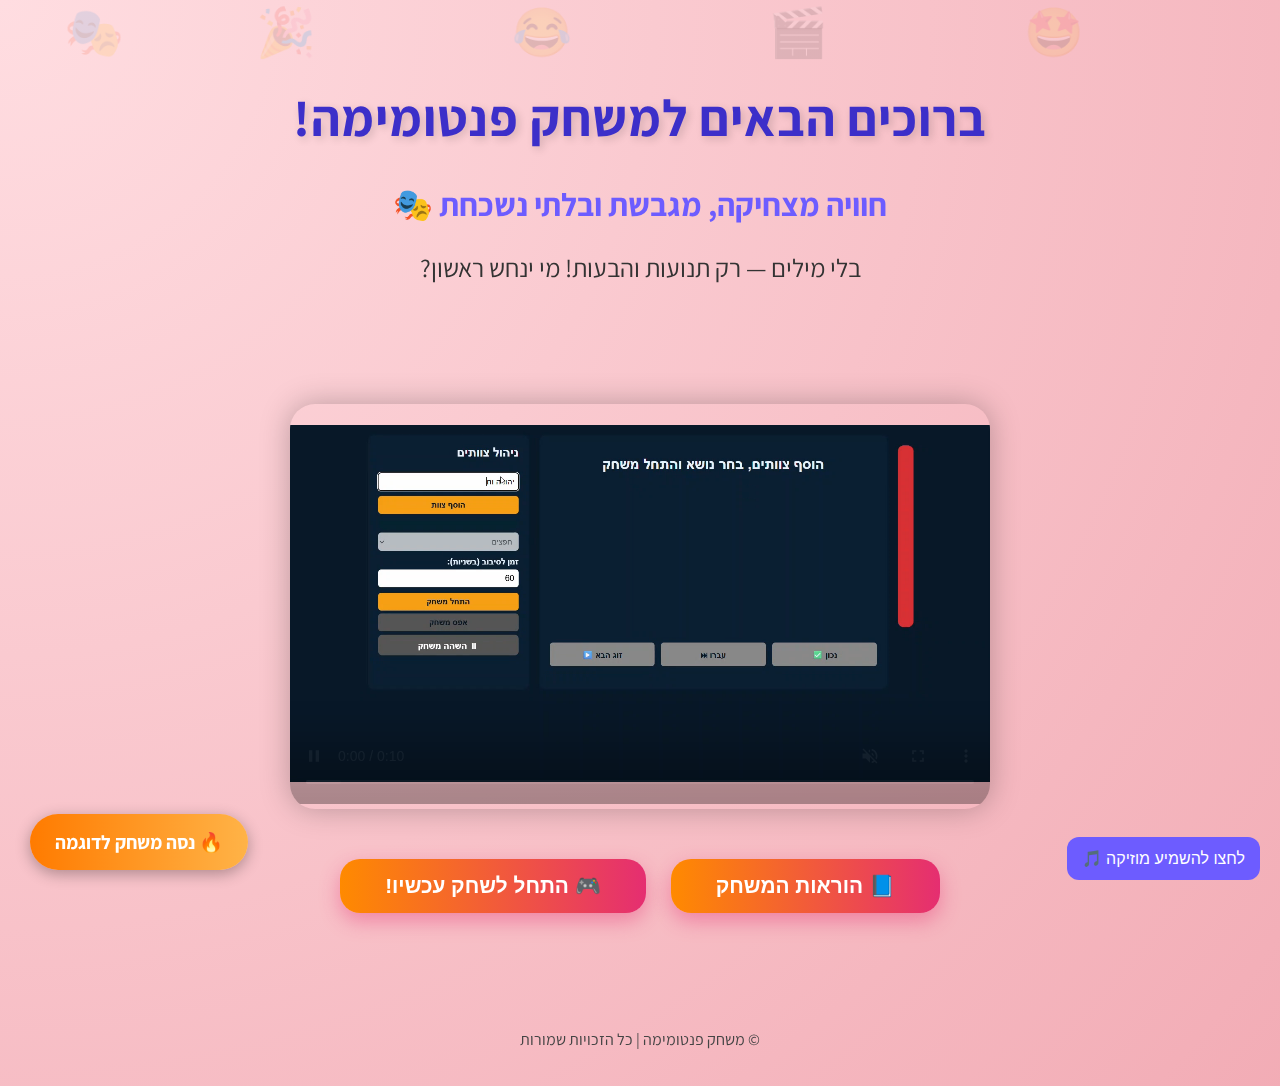
<file: index.html>
<!DOCTYPE html>
<html lang="he" dir="rtl">

<head>
  <meta charset="UTF-8">
  <meta name="viewport" content="width=device-width, initial-scale=1.0">
  <title>משחק פנטומימה</title>
  <link href="https://fonts.googleapis.com/css2?family=Assistant:wght@400;700&display=swap" rel="stylesheet">
  <style>
    body {
      margin: 0;
      font-family: 'Assistant', sans-serif;
      background: radial-gradient(circle at top left, #ffdde1, #ee9ca7, #a1c4fd, #c2e9fb);
      background-size: 400% 400%;
      animation: gradientShift 15s ease infinite;
      color: #222;
      overflow-x: hidden;
      text-align: center;
    }

    /* כפתור זז שמושך תשומת לב */
    #tryDemoBtn {
      position: fixed;
      bottom: 30px;
      left: 30px;
      background: linear-gradient(90deg, #ff7b00, #ffb347);
      color: white;
      border-radius: 50px;
      padding: 15px 25px;
      font-weight: bold;
      font-size: 1.2rem;
      box-shadow: 0 4px 15px rgba(0, 0, 0, 0.3);
      animation: pulse 2s infinite ease-in-out;
      cursor: pointer;
    }

    @keyframes gradientShift {
      0% {
        background-position: 0% 50%;
      }

      50% {
        background-position: 100% 50%;
      }

      100% {
        background-position: 0% 50%;
      }
    }

    header {
      padding: 50px 20px 30px;
      animation: fadeInDown 1.5s ease;
    }

    h1 {
      font-size: 3.2rem;
      color: #3c2fc9;
      margin-bottom: 10px;
      text-shadow: 3px 3px 8px rgba(0, 0, 0, 0.15);
      letter-spacing: 1px;
    }

    p.subtitle {
      font-size: 2rem;
      color: #6d5cff;
      margin-bottom: 20px;
      font-weight: bold;
    }

    .tagline {
      font-size: 1.6rem;
      color: #333;
      margin-bottom: 60px;
      animation: fadeIn 2s ease;
    }

    .floating-icons span {
      position: absolute;
      display: block;
      font-size: 3rem;
      opacity: 0.15;
      animation: float 10s infinite ease-in-out;
    }

    .floating-icons {
      position: fixed;
      inset: 0;
      z-index: -1;
      overflow: hidden;
    }

    @keyframes float {
      0% {
        transform: translateY(100vh) rotate(0deg);
        opacity: 0;
      }

      30% {
        opacity: 1;
      }

      100% {
        transform: translateY(-10vh) rotate(360deg);
        opacity: 0;
      }
    }

    .video-container {
      margin: 30px auto;
      max-width: 700px;
      border-radius: 25px;
      overflow: hidden;
      box-shadow: 0 0 30px rgba(0, 0, 0, 0.25);
      animation: fadeInUp 1.5s ease;
    }

    video {
      width: 100%;
      height: 400px;
      border: none;
    }

    .buttons {
      margin-top: 50px;
      display: flex;
      justify-content: center;
      gap: 25px;
      flex-wrap: wrap;
    }

    .btn {
      background: linear-gradient(90deg, #ff8a00, #e52e71);
      color: white;
      border: none;
      border-radius: 20px;
      padding: 15px 45px;
      font-size: 1.3rem;
      font-weight: bold;
      cursor: pointer;
      transition: transform 0.3s ease, box-shadow 0.3s ease;
      box-shadow: 0 8px 20px rgba(229, 46, 113, 0.4);
      animation: bounceIn 2s ease;
    }

    .btn:hover {
      transform: scale(1.08);
      box-shadow: 0 10px 25px rgba(255, 120, 80, 0.5);
    }

    /* כפתור זז ומושך עין */
    .btn-demo {
      background: linear-gradient(90deg, #00c9ff, #92fe9d);
      position: relative;
      animation: pulse 2s infinite, floatButton 4s ease-in-out infinite;
    }

    @keyframes pulse {
      0% {
        box-shadow: 0 0 0 0 rgba(0, 201, 255, 0.6);
      }

      70% {
        box-shadow: 0 0 0 20px rgba(0, 201, 255, 0);
      }

      100% {
        box-shadow: 0 0 0 0 rgba(0, 201, 255, 0);
      }
    }

    @keyframes floatButton {

      0%,
      100% {
        transform: translateY(0);
      }

      50% {
        transform: translateY(-8px);
      }
    }

    footer {
      margin-top: 80px;
      padding: 20px;
      font-size: 1rem;
      color: #444;
    }

    @keyframes fadeIn {
      from {
        opacity: 0;
      }

      to {
        opacity: 1;
      }
    }

    @keyframes fadeInUp {
      from {
        opacity: 0;
        transform: translateY(40px);
      }

      to {
        opacity: 1;
        transform: translateY(0);
      }
    }

    @keyframes fadeInDown {
      from {
        opacity: 0;
        transform: translateY(-40px);
      }

      to {
        opacity: 1;
        transform: translateY(0);
      }
    }

    @keyframes bounceIn {
      0% {
        transform: scale(0.9);
        opacity: 0;
      }

      60% {
        transform: scale(1.05);
        opacity: 1;
      }

      100% {
        transform: scale(1);
      }
    }
  </style>
</head>

<body>
  <audio id="bgAudio" src="./start.mp3" loop preload="auto"></audio>

  <div class="floating-icons">
    <span style="left:5%; animation-delay:0s;">🎭</span>
    <span style="left:20%; animation-delay:2s;">🎉</span>
    <span style="left:40%; animation-delay:4s;">😂</span>
    <span style="left:60%; animation-delay:6s;">🎬</span>
    <span style="left:80%; animation-delay:8s;">🤩</span>
  </div>

  <header>
    <h1>ברוכים הבאים למשחק פנטומימה!</h1>
    <p class="subtitle">חוויה מצחיקה, מגבשת ובלתי נשכחת 🎭</p>
    <p class="tagline">בלי מילים — רק תנועות והבעות! מי ינחש ראשון?</p>
  </header>

  <div class="video-container">
    <video src="game_speed.mp4" controls autoplay muted loop></video>
  </div>
 <div id="tryDemoBtn" onclick="window.location.href='demo-game.html'">
      🔥 נסה משחק לדוגמה
    </div>
  <div class="buttons">
    <button class="btn" onclick="window.location.href='instructions.html'">📘 הוראות המשחק</button>
    <button class="btn" onclick="window.location.href='payment.html'">🎮 התחל לשחק עכשיו!</button>
   
  </div>

  <footer>
    <p>© משחק פנטומימה | כל הזכויות שמורות</p>
  </footer>

  <script>
    const audio = document.getElementById('bgAudio');
    audio.play().catch(() => {
      const btn = document.createElement('button');
      btn.textContent = 'לחצו להשמיע מוזיקה 🎵';
      btn.style.cssText = 'position:fixed;bottom:20px;right:20px;padding:12px 15px;font-size:16px;border:none;border-radius:12px;background:#6d5cff;color:#fff;z-index:9999;';
      btn.onclick = () => {
        audio.play();
        btn.remove();
      };
      document.body.appendChild(btn);
    });
  </script>
</body>

</html>
</file>
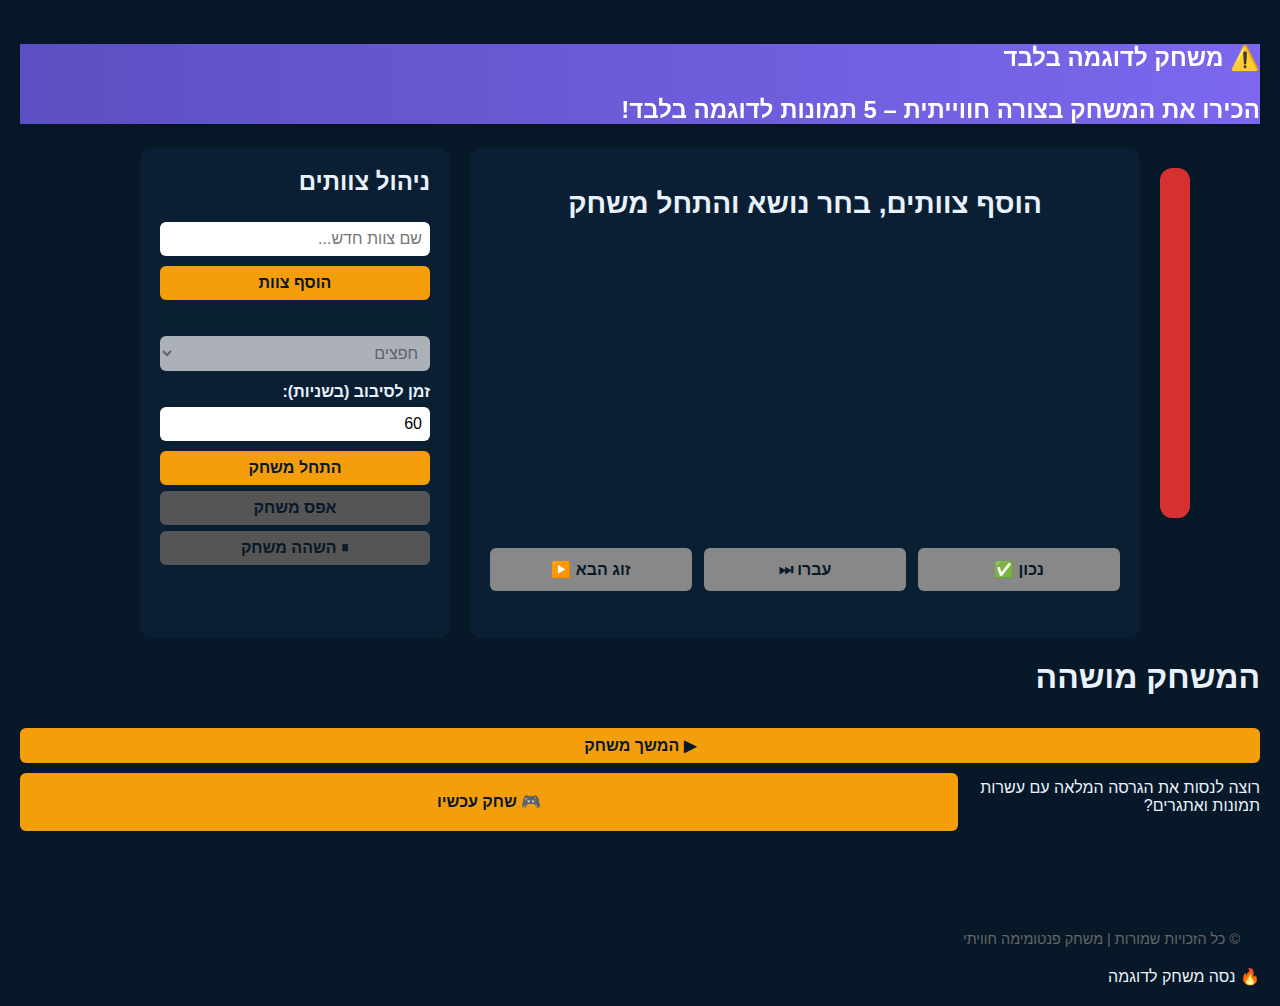
<file: demo-game.html>
<!DOCTYPE html>
<html lang="he" dir="rtl">

<head>
  <meta charset="UTF-8" />
  <meta name="viewport" content="width=device-width, initial-scale=1.0" />
  <title>משחק פנטומימה - גרסת דמו</title>
  <link href="https://fonts.googleapis.com/css2?family=Assistant:wght@400;700&display=swap" rel="stylesheet">
  <link rel="stylesheet" href="./game.css">

  <style>
    /* body {
      margin: 0;
      font-family: 'Assistant', sans-serif;
      background: linear-gradient(135deg, #d6e2ff, #f1e4ff, #e4f1ff);
      color: #333;
      text-align: center;
      overflow-x: hidden;
      animation: fadeIn 1.2s ease;
    } */

    header {
      /* padding: 20px; */
      background: linear-gradient(90deg, #5c4fc1, #7b68ee);
      color: white;
      font-weight: bold;
      font-size: 1.5rem;
      position: sticky;
      top: 0;
      z-index: 1000;
      box-shadow: 0 2px 10px rgba(0, 0, 0, 0.2);

      #text {
        align-self: flex-end;
      }
    }

    /* h1 {
      font-size: 2.8rem;
      color: #4a3dbf;
      margin: 30px 0 10px;
    }

    p {
      font-size: 1.3rem;
      color: #555;
    } */

    /* #gameContainer {
      margin: 40px auto;
      max-width: 600px;
      background: white;
      border-radius: 20px;
      padding: 20px;
      box-shadow: 0 0 25px rgba(74, 61, 191, 0.3);
      animation: fadeInUp 1s ease;
    } */

    /* img {
      width: 100%;
      border-radius: 20px;
      box-shadow: 0 4px 20px rgba(0,0,0,0.2);
      margin-bottom: 20px;
    }

    button {
      background: linear-gradient(90deg, #5c4fc1, #7b68ee);
      color: white;
      border: none;
      border-radius: 15px;
      padding: 15px 40px;
      font-size: 1.2rem;
      font-weight: bold;
      cursor: pointer;
      transition: all 0.3s ease;
      box-shadow: 0 6px 15px rgba(0, 0, 0, 0.2);
      margin: 10px;
    } */

    button:hover {
      transform: translateY(-4px);
      background: linear-gradient(90deg, #7b68ee, #8b79ff);
    }

    footer {
      margin-top: 80px;
      padding: 20px;
      font-size: 0.9rem;
      color: #666;
    }

    #demoEnd {
      display: flex;
      animation: fadeIn 1s ease;
    }

    @keyframes fadeIn {
      from {
        opacity: 0;
      }

      to {
        opacity: 1;
      }
    }

    @keyframes fadeInUp {
      from {
        opacity: 0;
        transform: translateY(40px);
      }

      to {
        opacity: 1;
        transform: translateY(0);
      }
    }



    @keyframes pulse {

      0%,
      100% {
        transform: scale(1);
      }

      50% {
        transform: scale(1.1);
      }
    }
    #messageBox {
  position: fixed;
  top: 20px;
  left: 50%;
  transform: translateX(-50%);
  background: rgba(40, 40, 40, 0.9);
  color: #fff;
  font-family: 'Assistant', sans-serif;
  font-size: 1.1rem;
  padding: 15px 25px;
  border-radius: 12px;
  box-shadow: 0 4px 12px rgba(0, 0, 0, 0.3);
  z-index: 1000;
  opacity: 0;
  transition: opacity 0.5s ease;
}

#messageBox.show {
  opacity: 1;
}

#messageBox.success {
  background: linear-gradient(90deg, #28a745, #34ce57);
}

#messageBox.error {
  background: linear-gradient(90deg, #c0392b, #e74c3c);
}

#messageBox.info {
  background: linear-gradient(90deg, #2980b9, #3498db);
}
  </style>
</head>

<body>
  <header>
    <p id="text">⚠️ משחק לדוגמה בלבד</p>
    <div id="title">
      <p>הכירו את המשחק בצורה חווייתית – 5 תמונות לדוגמה בלבד!</p>
    </div>
  </header>


  <!-- כותרת למעלה לשם הזוג -->
  <h1 id="currentTeamHeader" style="text-align:center; font-size: 3rem; margin-top: 10px; display: none;"></h1>

  <!-- שכבה למעבר בין זוגות -->
  <div id="nextTeamOverlay">
    <div id="previous-score" class="previous-score" style="font-size: 22px; margin-top: 15px; color: #fff;"></div>
    <h2 id="nextTeamName" style="font-size: 3rem; animation: fadeIn 1s ease;"></h2>
    <button id="startNextTeamBtn">התחל
      משחק</button>
  </div>
  <div class="container" id="mainGameContainer">
    <div class="left-panel">
      <div class="image-container" id="imageContainer">
        <div class="prompt-text" id="promptText">הוסף צוותים, בחר נושא והתחל משחק</div>
      </div>
      <!-- <div id="timeOut">
        <h2 id="timeOutText" style="font-size: 3rem; animation: fadeIn 1s ease;">Time Out / הזמן נגמר!</h2>
      </div> -->
      <div class="timer-vertical">
        <div class="timer-fill" id="timerFill"></div>
      </div>
      <div class="controls">
        <button id="correctBtn" disabled>נכון ✅</button>
        <button id="passBtn" disabled>עברו ⏭</button>
        <button id="nextBtn" disabled>זוג הבא ▶️</button>
        <button id="playSongBtn" style="display:none;">הפעל שיר ▶️</button>
      </div>
    </div>
    <div class="right-panel">
      <h2>ניהול צוותים</h2>
      <input type="text" id="teamNameInput" placeholder="שם צוות חדש..." />
      <button id="addTeamBtn">הוסף צוות</button>
      <div class="teams-list" id="teamsList"></div>

      <!-- <label for="categorySelect">בחר נושא:</label> -->
      <select id="categorySelect" disabled="true">
        <option value="objects" selected>חפצים</option>
        <option value="songs">שירים</option>
      </select>

      <label for="roundTimeInput">זמן לסיבוב (בשניות):</label>
      <input type="number" id="roundTimeInput" min="10" step="10" value="60" />
      <button id="startGameBtn">התחל משחק</button>
      <button id="resetGameBtn" style="background:#555; margin-top:6px;">אפס משחק</button>
      <button id="pauseBtn" class="pause-btn" style="background:#555; margin-top:6px;">⏸ השהה משחק</button>

    </div>

  </div>
  <div id="messageBox" class="hidden"></div>

  <!-- שכבת ההשהיה -->
  <div id="pauseOverlay" class="pause-overlay hidden">
    <div class="pause-content">
      <h1>המשחק מושהה</h1>
      <button id="resumeBtn" class="resume-btn">▶ המשך משחק</button>
    </div>
  </div>
  <div id="demoEnd">
    <!-- <h2>🎉 סיימת את המשחק לדוגמה!</h2> -->
    <p>רוצה לנסות את הגרסה המלאה עם עשרות תמונות ואתגרים?</p>
    <button onclick="window.location.href='game.html'">🎮 שחק עכשיו</button>
  </div>

  <footer>
    © כל הזכויות שמורות | משחק פנטומימה חוויתי
  </footer>

  <div id="tryDemoBtn" onclick="window.scrollTo({top:0,behavior:'smooth'})">
    🔥 נסה משחק לדוגמה
  </div>
  <audio id="endSound" src="https://actions.google.com/sounds/v1/alarms/alarm_clock.ogg" preload="auto"></audio>
  <audio id="backgroundMusic" src="./080_Back_To_Brass.mp3" loop preload="auto"></audio>
  <audio id="songAudio" preload="auto"></audio>
  <script src="demo-game.js"></script>
</body>

</html>
</file>
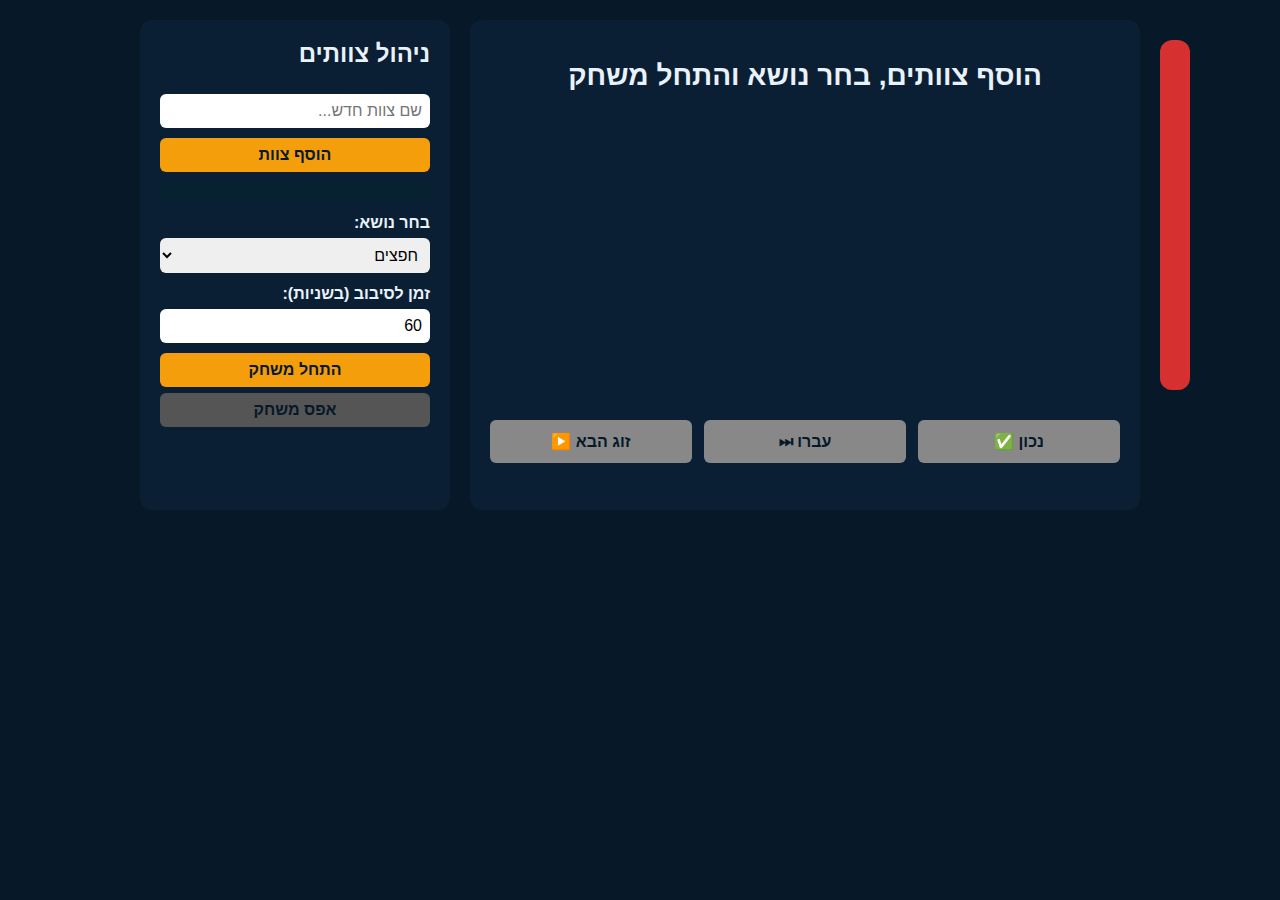
<file: game.html>
<!DOCTYPE html>
<html lang="he" dir="rtl">

<head>
  <meta charset="UTF-8" />
  <meta name="viewport" content="width=device-width, initial-scale=1" />
  <title>משחק פנטומימה עם סינון לזוכים</title>
  <link rel="stylesheet" href="./game.css">

</head>

<body>
  <!-- כותרת למעלה לשם הזוג -->
  <h1 id="currentTeamHeader" style="text-align:center; font-size: 3rem; margin-top: 10px; display: none;"></h1>

  <!-- שכבה למעבר בין זוגות -->
  <div id="nextTeamOverlay">
    <div id="previous-score" class="previous-score" style="font-size: 22px; margin-top: 15px; color: #fff;"></div>
    <h2 id="nextTeamName" style="font-size: 3rem; animation: fadeIn 1s ease;"></h2>
    <button id="startNextTeamBtn" style="margin-top: 20px; padding: 15px 30px; font-size: 1.5rem; cursor: pointer;">התחל
      משחק</button>
  </div>
  <!-- time out -->
  <div id="timeOut">
    <h2 id="timeOutText" style="font-size: 3rem; animation: fadeIn 1s ease;">Time Out / הזמן נגמר!</h2>
    <button id="timeOutBtn" style="margin-top: 20px; padding: 15px 30px; font-size: 1.5rem; cursor: pointer;">
      המשך לזוג הבא</button>
  </div>

  <div class="container" id="mainGameContainer">
    <div class="left-panel">
      <div class="image-container" id="imageContainer">
        <div class="prompt-text" id="promptText">הוסף צוותים, בחר נושא והתחל משחק</div>
      </div>
      <!-- <div id="timeOut">
        <h2 id="timeOutText" style="font-size: 3rem; animation: fadeIn 1s ease;">Time Out / הזמן נגמר!</h2>
      </div> -->
      <div class="timer-vertical">
        <div class="timer-fill" id="timerFill"></div>
      </div>
      <div class="controls">
        <button id="correctBtn" disabled>נכון ✅</button>
        <button id="passBtn" disabled>עברו ⏭</button>
        <button id="nextBtn" disabled>זוג הבא ▶️</button>
        <button id="playSongBtn" style="display:none;">הפעל שיר ▶️</button>
      </div>
    </div>
    <div class="right-panel">
      <h2>ניהול צוותים</h2>
      <input type="text" id="teamNameInput" placeholder="שם צוות חדש..." />
      <button id="addTeamBtn">הוסף צוות</button>
      <div class="teams-list" id="teamsList"></div>

      <label for="categorySelect">בחר נושא:</label>
      <select id="categorySelect">
        <option value="objects" selected>חפצים</option>
        <option value="songs">שירים</option>
        <option value="animals">בעלי חיים</option>
      </select>

      <label for="roundTimeInput">זמן לסיבוב (בשניות):</label>
      <input type="number" id="roundTimeInput" min="10" step="10" value="60" />
      <button id="startGameBtn">התחל משחק</button>
      <button id="resetGameBtn" style="background:#555; margin-top:6px;">אפס משחק</button>
    </div>

  </div>

  <div id="winnersOverlay">
    <h2>הזוכים הם:</h2>
    <ul id="winnersList"></ul>
    <button id="continueToSongsBtn">המשך לשלב שירים</button>
  </div>

  <audio id="endSound" src="https://actions.google.com/sounds/v1/alarms/alarm_clock.ogg" preload="auto"></audio>
  <audio id="backgroundMusic" src="./080_Back_To_Brass.mp3" loop preload="auto"></audio>
  <audio id="songAudio" preload="auto"></audio>


  <script type="text/javascript" src="./game.js"></script>

</body>

</html>
</file>
<file: game.css>
body {
  font-family: Arial, sans-serif;
  background: #071829;
  color: #e9f2fb;
  margin: 0;
  padding: 20px;
  direction: rtl;
  overflow-x: hidden;
}

.container {
  max-width: 1000px;
  margin: auto;
  display: flex;
  gap: 20px;
}

.left-panel {
  background: #0a1f33;
  padding: 20px;
  border-radius: 12px;
  flex: 7;
  position: relative;
  min-height: 450px;
}

.previous-score {
  font-weight: bold;
  color: #ffeb3b;
  text-shadow: 1px 1px 4px black;
}

.right-panel {
  background: #0a1f33;
  padding: 20px;
  border-radius: 12px;
  flex: 3;
}

h2 {
  margin-top: 0;
}

input,
button,
select {
  font-size: 16px;
  padding: 8px;
  border-radius: 6px;
  border: none;
  margin-top: 6px;
  width: 100%;
  box-sizing: border-box;
}

button {
  cursor: pointer;
  background: #f59e0b;
  color: #071829;
  font-weight: bold;
  margin-top: 10px;
  transition: background 0.3s ease;
}

button:hover:enabled {
  background: #d48806;
}

button:disabled {
  background: #888;
  cursor: not-allowed;
}

.teams-list {
  margin-top: 10px;
  max-height: 220px;
  overflow-y: auto;
  background: #062230;
  padding: 10px;
  border-radius: 8px;
}

.team-item {
  display: flex;
  justify-content: space-between;
  margin-bottom: 8px;
  background: #0b3954;
  padding: 10px 14px;
  border-radius: 6px;
  align-items: center;
  font-size: 18px;
}

.team-name {
  font-weight: bold;
}

.score-number {
  font-weight: 900;
  font-size: 28px;
  color: #f3d999;
  min-width: 50px;
  text-align: center;
}

.image-container {
  text-align: center;
  margin-bottom: 12px;
  height: 350px;
  border-radius: 12px;
  overflow: hidden;
}

.image-container img {
  max-height: 100%;
  max-width: 100%;
  border-radius: 12px;
  box-shadow: 0 6px 18px rgba(0, 0, 0, 0.7);
  user-select: none;
  pointer-events: none;
}

.prompt-text {
  font-size: 28px;
  font-weight: bold;
  margin-top: 20px;
  min-height: 40px;
  user-select: none;
}

.timer-vertical {
  position: absolute;
  top: 20px;
  right: -50px;
  width: 30px;
  height: 350px;
  background: #3a3a3a;
  border-radius: 12px;
  overflow: hidden;
  box-shadow: inset 0 0 10px #111;
}

.timer-fill {
  width: 100%;
  background: #d63031;
  border-radius: 12px 12px 0 0;
  position: absolute;
  bottom: 0;
  height: 100%;
  transition: height 1s linear;
}

.controls {
  display: flex;
  gap: 12px;
  justify-content: center;
  margin-top: 20px;
}

.controls button {
  flex: 1;
  padding: 12px 0;
}

label {
  font-weight: bold;
  margin-top: 12px;
  display: block;
}

/* אנימציה העלאה לשלב */
#winnersOverlay {
  position: fixed;
  inset: 0;
  background: rgba(7, 24, 41, 0.95);
  color: #f59e0b;
  display: flex;
  flex-direction: column;
  justify-content: center;
  align-items: center;
  font-size: 34px;
  font-weight: 900;
  text-align: center;
  padding: 20px;
  z-index: 9999;
  opacity: 0;
  pointer-events: none;
  transition: opacity 0.5s ease;
}

#winnersOverlay.show {
  opacity: 1;
  pointer-events: auto;
}

#winnersOverlay h2 {
  font-size: 48px;
  margin-bottom: 20px;
  color: #ffcc00;
  animation: glow 2s ease-in-out infinite alternate;
}

#winnersOverlay ul {
  list-style: none;
  padding: 0;
  margin: 0 0 30px 0;
}

#winnersOverlay ul li {
  margin: 10px 0;
  font-size: 32px;
  animation: popIn 0.5s ease forwards;
}

#winnersOverlay button {
  font-size: 24px;
  padding: 12px 24px;
  background: #ffcc00;
  color: #071829;
  border: none;
  border-radius: 10px;
  cursor: pointer;
  font-weight: 900;
  box-shadow: 0 0 20px #ffcc00;
  transition: background 0.3s ease;
}

#winnersOverlay button:hover {
  background: #e6b800;
}

@keyframes glow {
  from {
    text-shadow: 0 0 8px #ffcc00;
  }

  to {
    text-shadow: 0 0 20px #ffe066;
  }
}

@keyframes popIn {
  from {
    opacity: 0;
    transform: scale(0.6);
  }

  to {
    opacity: 1;
    transform: scale(1);
  }
}

@keyframes fadeIn {
  0% {
    opacity: 0;
    transform: scale(0.8);
  }

  100% {
    opacity: 1;
    transform: scale(1);
  }
}

#nextTeamOverlay {
  display: none;
  display: flex;
  display: none;
  position: fixed;
  top: 0;
  left: 0;
  width: 100%;
  height: 100%;
  background: rgba(0, 0, 0, 0.8);
  color: white;
  text-align: center;
  justify-content: center;
  align-items: center;
  flex-direction: column;
  z-index: 1000;
}

#timeOut {
  display: none;
  position: fixed;
  top: 0;
  left: 0;
  width: 100%;
  height: 100%;
  background: rgba(0, 0, 0, 0.8);
  color: white;
  text-align: center;
  justify-content: center;
  align-items: center;
  flex-direction: column;
}
</file>
